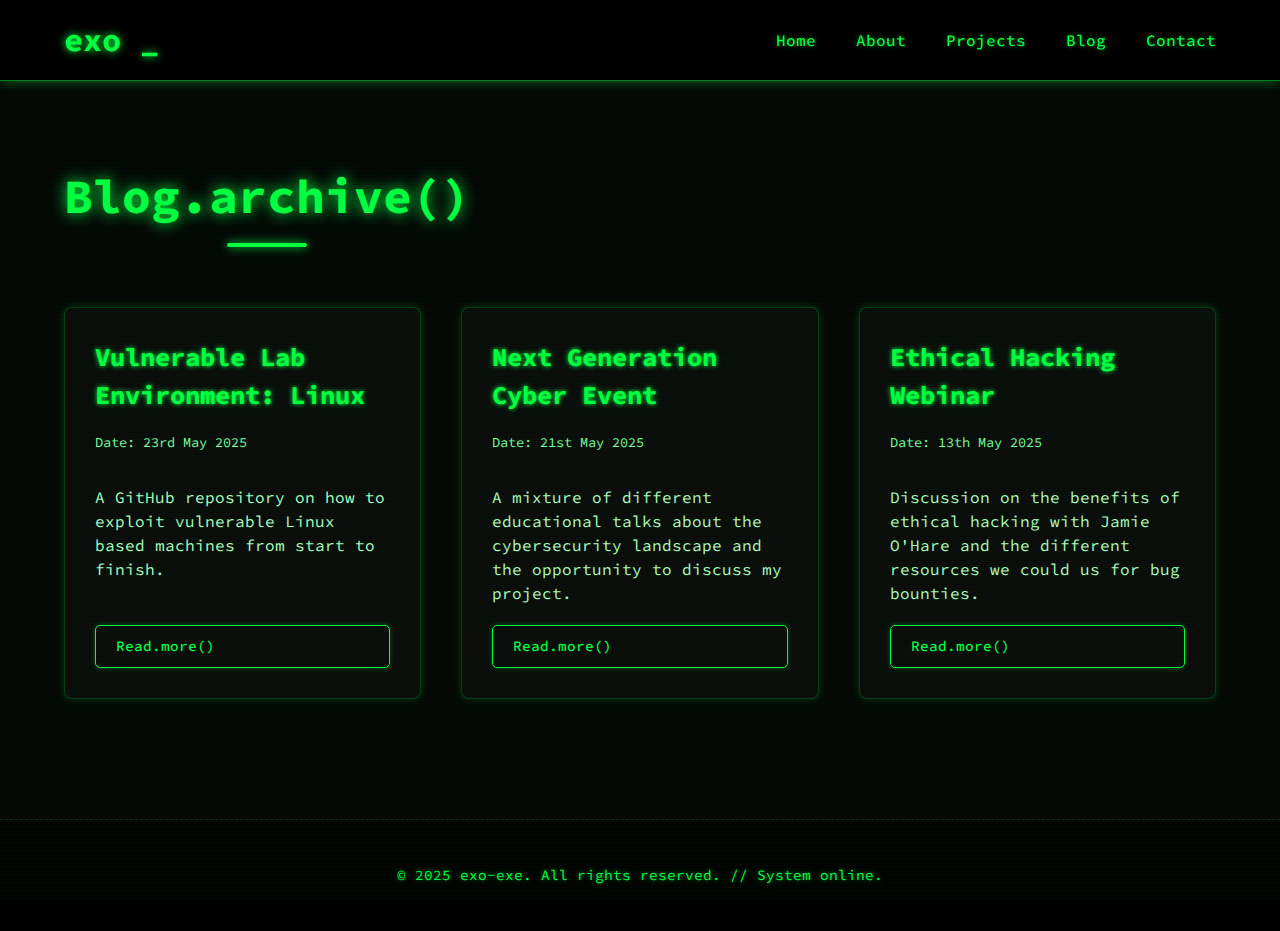
<file: blog_research.html>
<!DOCTYPE html>
<html lang="en">
<head>
    <meta charset="UTF-8">
    <meta name="viewport" content="width=device-width, initial-scale=1.0">
    <title>exo-exe // Blog</title>
    <link href="https://fonts.googleapis.com/css2?family=Source+Code+Pro:wght@400;500;600;700&display=swap" rel="stylesheet">
    <link rel="stylesheet" href="style.css">
</head>
<body>
    <div id="page-transition-overlay"></div> <header class="header">
        <div class="container">
            <a href="portfolio.html#home" class="logo" id="header-logo">
                <span class="logo-text"></span>
                <span class="blink-cursor">_</span>
            </a>
            <nav class="nav">
                <ul class="nav-list">
                    <li><a href="portfolio.html#home" class="nav-link">Home</a></li>
                    <li><a href="portfolio.html#about" class="nav-link">About</a></li>
                    <li><a href="portfolio.html#projects" class="nav-link">Projects</a></li>
                    <li><a href="blog_research.html" class="nav-link">Blog</a></li>
                    <li><a href="portfolio.html#contact" class="nav-link">Contact</a></li>
                </ul>
            </nav>
            <button class="menu-toggle" aria-label="Toggle navigation menu">
                <span class="hamburger"></span>
                <span class="hamburger"></span>
                <span class="hamburger"></span>
            </button>
        </div>
    </header>

    <section id="blog-research" class="blog-research-section section-padding">
        <div class="container">
            <h2 class="section-title">Blog.archive()</h2>

            <div class="blog-grid">
                <div class="blog-post-card">
                    <h3 class="blog-post-title">Vulnerable Lab Environment: Linux</h3>
                    <p class="blog-post-date">Date: 23rd May 2025</p>
                    <p class="blog-post-description">A GitHub repository on how to exploit vulnerable Linux based machines from start to finish.</p>
                    <a href="https://www.linkedin.com/feed/update/urn:li:activity:7331650616793907203/" class="project-link">Read.more()</a>
                </div>
                <div class="blog-post-card">
                    <h3 class="blog-post-title">Next Generation Cyber Event</h3>
                    <p class="blog-post-date">Date: 21st May 2025</p>
                    <p class="blog-post-description">A mixture of different educational talks about the cybersecurity landscape and the opportunity to discuss my project.</p>
                    <a href="https://www.linkedin.com/feed/update/urn:li:activity:7330247209327722500/" class="project-link">Read.more()</a>
                </div>
                <div class="blog-post-card">
                    <h3 class="blog-post-title">Ethical Hacking Webinar</h3>
                    <p class="blog-post-date">Date: 13th May 2025</p>
                    <p class="blog-post-description">Discussion on the benefits of ethical hacking with Jamie O'Hare and the different resources we could us for bug bounties.</p>
                    <a href="https://www.linkedin.com/feed/update/urn:li:activity:7328095933659836416/" class="project-link">Read.more()</a>
                </div>
            </div>
        </div>
    </section>

    <footer class="footer">
        <div class="container">
            <p>&copy; 2025 exo-exe. All rights reserved. // System online.</p>
        </div>
    </footer>

    <script src="script.js"></script>
</body>
</html>
</file>
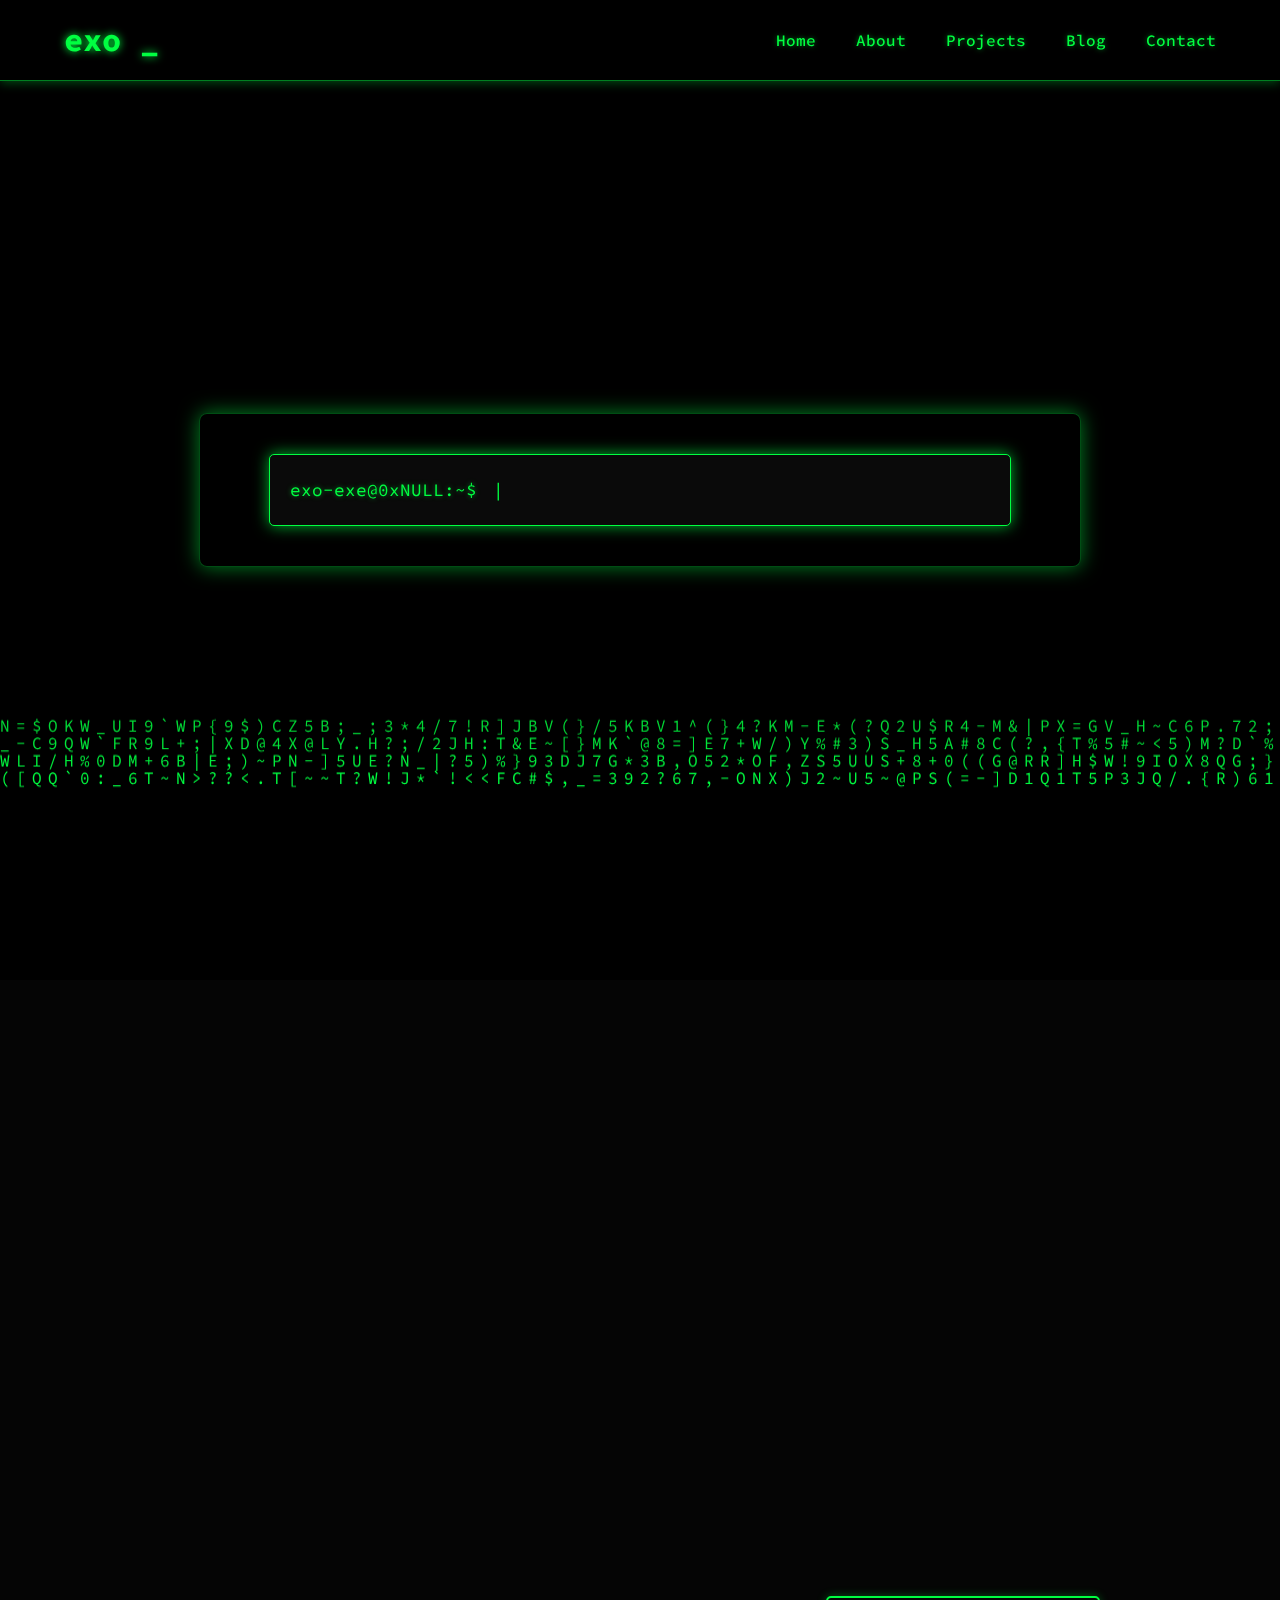
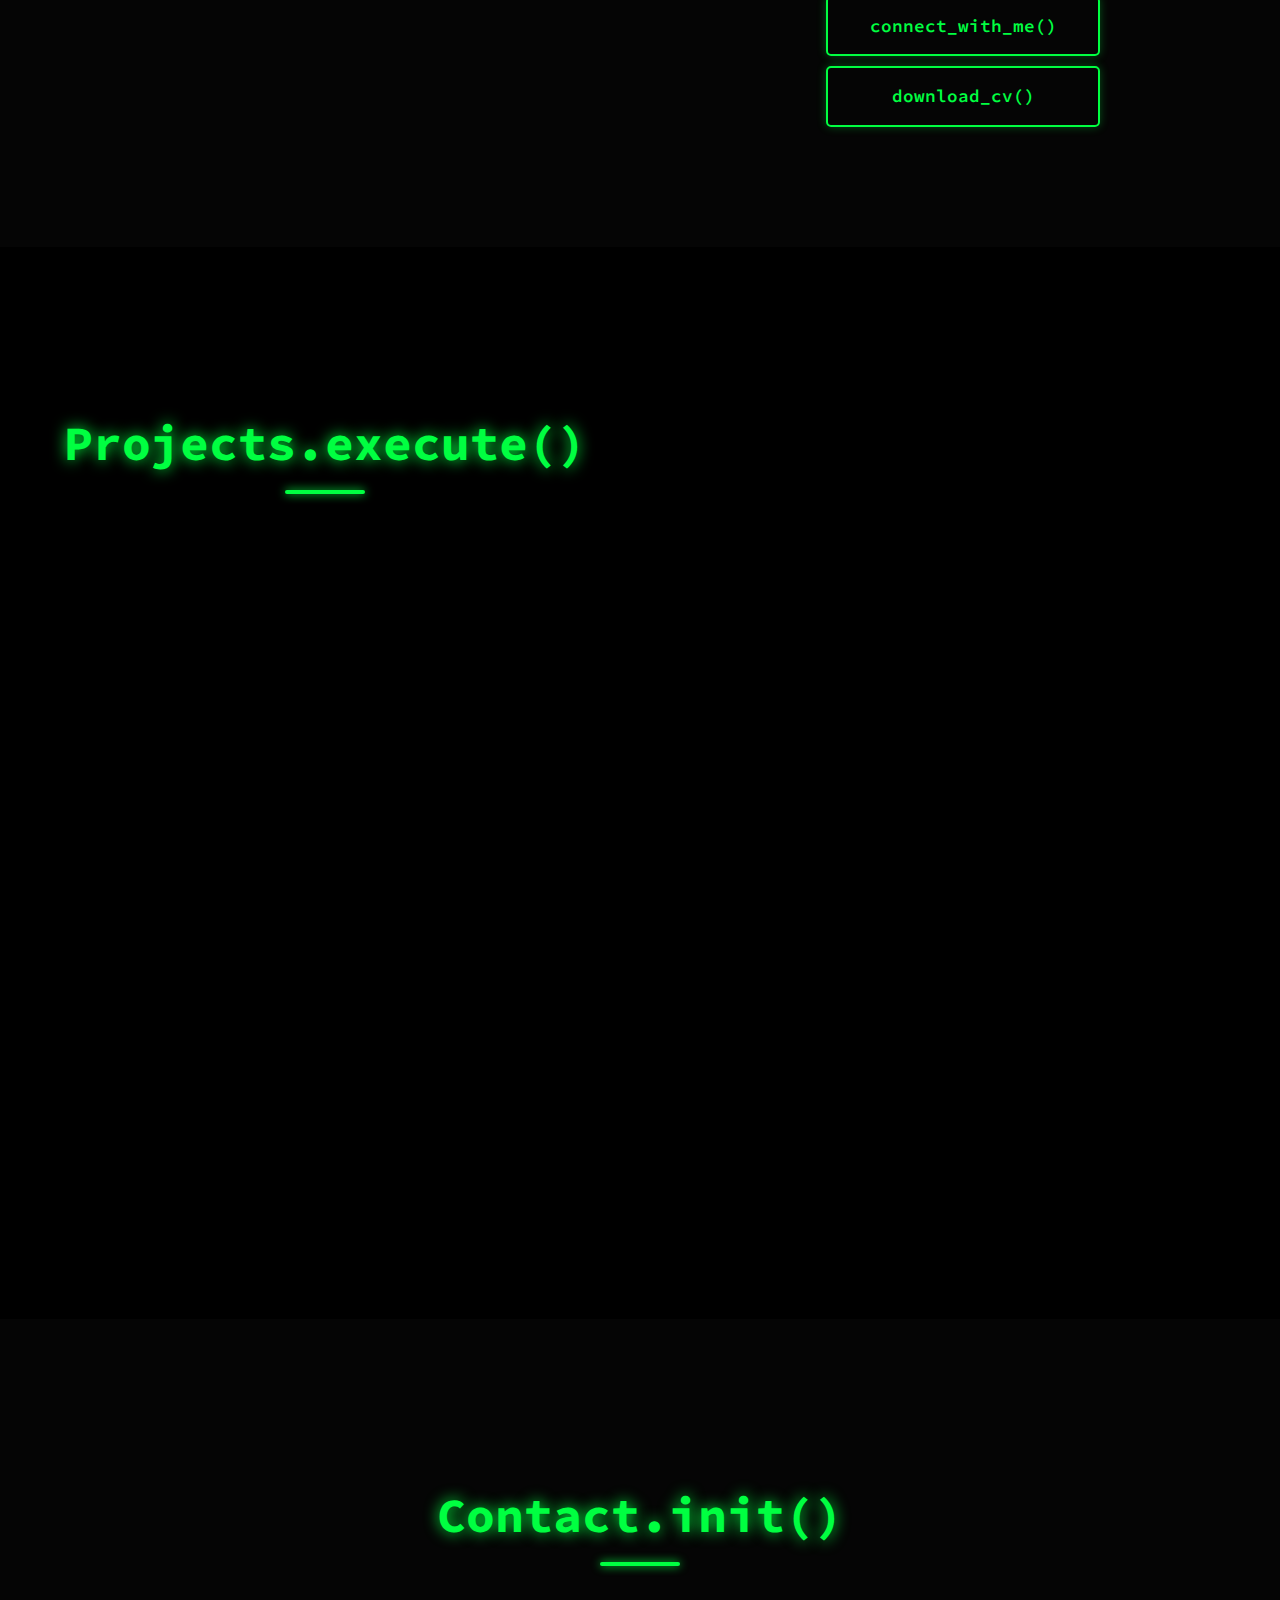
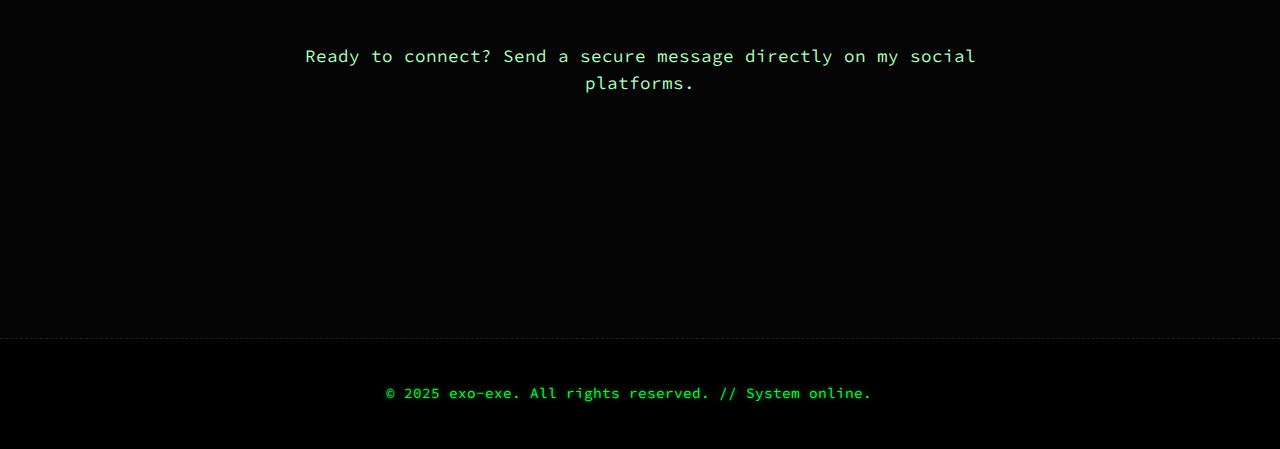
<file: portfolio.html>
<!DOCTYPE html>
<html lang="en">
<head>
    <meta charset="UTF-8">
    <meta name="viewport" content="width=device-width, initial-scale=1.0">
    <title>exo-exe // Cybersecurity Enthusiast</title>
    <link href="https://fonts.googleapis.com/css2?family=Source+Code+Pro:wght@400;500;600;700&display=swap" rel="stylesheet">
    <!-- This is your last chance. After this, there is no turning back. You take the blue pill – the story ends, you wake up in your bed and believe whatever you want to believe. You take the red pill – you stay in Wonderland and I show you how deep the rabbit-hole goes. -->
    <!-- aHR0cHM6Ly93d3cueW91dHViZS5jb20vd2F0Y2g/dj02cnJQUC1RT0Yzaw== -->
    <link rel="stylesheet" href="style.css">
</head>
<body>
    <div id="page-transition-overlay"></div> <header class="header">
        <div class="container">
            <a href="#home" class="logo" id="header-logo">
                <span class="logo-text"></span>
                <span class="blink-cursor">_</span>
            </a>
            <nav class="nav">
                <ul class="nav-list">
                    <li><a href="#home" class="nav-link">Home</a></li>
                    <li><a href="#about" class="nav-link">About</a></li>
                    <li><a href="#projects" class="nav-link">Projects</a></li>
                    <li><a href="blog_research.html" class="nav-link">Blog</a></li>
                    <li><a href="#contact" class="nav-link">Contact</a></li>
                </ul>
            </nav>
            <button class="menu-toggle" aria-label="Toggle navigation menu">
                <span class="hamburger"></span>
                <span class="hamburger"></span>
                <span class="hamburger"></span>
            </button>
        </div>
    </header>

    <section id="home" class="hero-section section-padding">
        <canvas id="matrix-background"></canvas>
        <div class="container hero-content">
            <div class="hero-terminal-box">
                <span class="terminal-prefix">exo-exe@0xNULL:~$&nbsp;</span>
                <span class="hero-rotating-text" id="rotating-text"></span>
                <span class="typing-cursor" id="typing-cursor">|</span>
            </div>
        </div>
    </section>

    <section id="about" class="about-section section-padding">
        <div class="container about-content">
            <div class="image-button-wrapper"> <div class="about-image-container reveal-item">
                    <img src="img.png" alt="About Me Image" class="about-image">
                </div>
                <div class="about-buttons">
                    <a href="#contact" class="btn secondary-btn">connect_with_me()</a>
                    <a href="CV.pdf" download class="btn secondary-btn">download_cv()</a>
                </div>
            </div> <div class="about-text-content reveal-item">
                <h2 class="section-title">About.me()</h2>
                <p>Hello there! I'm a passionate cybersecurity enthusiast studying at Sheffield Hallam University. This website is to document my progress and journey into the cybersecurity landscape.</p>
                <p>I enjoy programming in Python and C++ and in my spare time I use websites like TryHackMe and HackTheBox to improve upon my existing knowledge and skills. My goal in life is to improve the security of individuals and organizations to contribute towards society. </p>
                <p>Outside of my studies, I enjoy watching anime and playing video games with my friends. I also setup an IFTTT to regularly send me news articles posted to specific cybersecurity websites so I can stay up to date at all times.</p>
            </div>
        </div>
    </section>

    <section id="projects" class="projects-section section-padding">
        <div class="container">
            <h2 class="section-title">Projects.execute()</h2>
            <div class="projects-grid">
                <div class="project-card reveal-item">
                    <h3 class="project-name" style="margin-top: 0; margin-bottom: 5px;">Utilisation of Modern-Day Social Media to Command and Control Malware</h3>
                    <p class="project-date">Date: Jan 2025 - May 2025</p>
                    <p class="project-description">This project demonstrates using Discord for malware C2. Unauthenticated bots/servers enable easy distribution and remote command execution on infected machines.</p>
                    <p class="project-tech"><strong>Tools & Software:</strong> Wireshark, Zeek, Suricata & Python</p>
                    <div class="project-links">
                        <a href="https://www.linkedin.com/in/olivertwright/details/projects/" class="project-link">L1nk3dIn.exe</a>
                    </div>
                </div>
                <div class="project-card reveal-item">
                    <h3 class="project-name" style="margin-top: 0; margin-bottom: 5px;">Indoor Mapping System</h3>
                    <p class="project-date">Date: Sep 2024 - Jan 2025</p>
                    <p class="project-description">Developed an indoor mapping system for Sheffield Hallam University using MappedIn, Docker, and Azure, showcasing teamwork and deployment skills. This was created to help new students navigate inside of certain buildings as we understand it can be difficult for new students to make their way around.</p>
                    <p class="project-tech"><strong>Tools & Software:</strong> MappedIn, Docker, Azure Cloud & NGINX Web Server</p>
                    <div class="project-links">
                        <a href="https://www.linkedin.com/in/olivertwright/details/projects/" class="project-link">L1nk3dIn.exe</a>
                    </div>
                </div>
                <div class="project-card reveal-item">
                    <h3 class="project-name" style="margin-top: 0; margin-bottom: 5px;">Network Lab Event</h3>
                    <p class="project-date">Date: Feb 2024 - Apr 2024</p>
                    <p class="project-description">Organized a computer network lab for Bradford College, teaching students real router and switch hardware configuration, enhancing practical skills. We helped the students to understand and engage with new tools and software that they typically wouldn't have access to.</p>
                    <p class="project-tech"><strong>Tools & Software:</strong> Putty, Cisco Routers & RJ45 Cables</p>
                    <div class="project-links">
                        <a href="https://www.linkedin.com/in/olivertwright/details/projects/" class="project-link">L1nk3dIn.exe</a>
                    </div>
                </div>
            </div>
        </div>
    </section>

    <section id="contact" class="contact-section section-padding">
        <div class="container">
            <h2 class="section-title">Contact.init()</h2>
            <p class="contact-text">Ready to connect? Send a secure message directly on my social platforms.</p>

            <div class="social-links">
                <a href="https://www.linkedin.com/in/olivertwright/" target="_blank" aria-label="LinkedIn" class="social-icon-link reveal-item">
                    <svg xmlns="http://www.w3.org/2000/svg" width="24" height="24" viewBox="0 0 24 24" fill="currentColor" stroke="currentColor" stroke-width="2" stroke-linecap="round" stroke-linejoin="round" class="feather feather-linkedin"><path d="M16 8a6 6 0 0 1 6 6v7h-4v-7a2 2 0 0 0-2-2 2 2 0 0 0-2 2v7h-4v-7a6 6 0 0 1 6-6z"></path><rect x="2" y="9" width="4" height="12"></rect><circle cx="4" cy="4" r="2"></circle></svg>
                </a>
                <a href="https://github.com/exo-exe" target="_blank" aria-label="GitHub" class="social-icon-link reveal-item">
                    <svg xmlns="http://www.w3.org/2000/svg" width="24" height="24" viewBox="0 0 24 24" fill="currentColor" stroke="currentColor" stroke-width="2" stroke-linecap="round" stroke-linejoin="round" class="feather feather-github">
                        <path d="M12 0c-6.626 0-12 5.373-12 12 0 5.302 3.438 9.8 8.207 11.387.6.11 1.093-.261 1.093-.577v-2.234c-3.338.726-4.033-1.416-4.033-1.416-.546-1.387-1.333-1.756-1.333-1.756-1.08-.731.084-.716.084-.716 1.205.085 1.838 1.237 1.838 1.237 1.07 1.835 2.809 1.305 3.49.998.108-.776.418-1.305.762-1.604-2.665-.305-5.467-1.334-5.467-5.931 0-1.311.469-2.381 1.236-3.221-.124-.303-.535-1.524.118-3.176 0 0 1.008-.322 3.301 1.23.957-.266 1.983-.399 3.003-.399 1.02.0 2.046.133 3.004.399 2.291-1.552 3.298-1.23 3.298-1.23.654 1.652.243 2.873.12 3.176.766.84 1.235 1.911 1.235 3.221 0 4.609-2.807 5.624-5.479 5.921.43.372.823 1.102.823 2.222v3.293c0 .319.48.694 1.092.576 4.765-1.589 8.197-6.086 8.197-11.385C24 5.373 18.627 0 12 0Z"/>
                    </svg>
                </a>
            </div>
        </div>
    </section>

    <footer class="footer">
        <div class="container">
            <p>&copy; 2025 exo-exe. All rights reserved. // System online.
		<!-- He hoped to remind the world that fairness, justice, and freedom are more than words. They are perspectives -->
                <a href="#" class="hidden-link" data-secret="QzZEOUUyRjhBMUI0QzdFMEQzRjZBOUMyQjVEOEUxRjRBN0MwRTNENkY5QTJCNUM4RDFFNEY3QTBCM0Q2RTlGMg==" data-iv="N0IyRjVFOEQxQzRBN0YwQjNFNkQ5QzJBNUY4RTFENEI=">
                    <span class="invisible-text">_hidden_clue_</span>
                </a>
            </p>
        </div>
    </footer>

    <script src="script.js"></script>
</body>
</html>
</file>
<file: style.css>
{
    box-sizing: border-box;
}

html {
    width: 100%;
    min-width: 100%;
}

body {
    font-family: 'Source Code Pro', monospace;
    background-color: #000;
    color: #00ff41;
    margin: 0;
    line-height: 1.5;
    overflow-x: hidden;
    scroll-behavior: smooth;
    position: relative;
    animation: textGlowPulse 3s infinite alternate;
    width: 100%;
    min-width: 100%;
}

#page-transition-overlay {
    position: fixed;
    top: 0;
    left: 0;
    width: 100vw;
    height: 100vh;
    background-color: #000;
    opacity: 0;
    visibility: hidden;
    z-index: 9999;
    transition: opacity 0.3s ease-out, visibility 0.3s ease-out;
}


body::before {
    content: '';
    position: fixed;
    top: 0;
    left: 0;
    width: 100vw;
    height: 100%;
    background: repeating-linear-gradient(
        to bottom,
        transparent 0px,
        transparent 1px,
        rgba(0, 255, 65, 0.05) 1px,
        rgba(0, 255, 65, 0.05) 2px
    );
    pointer-events: none;
    z-index: 1;
    opacity: 0.8;
    animation: scanlineAnimation 8s linear infinite;
}

body::after {
    content: '';
    position: fixed;
    top: 0;
    left: 0;
    width: 100vw;
    height: 100%;
    background: url('[data-uri]') repeat;
    background-size: 2px 2px;
    pointer-events: none;
    z-index: 1;
    opacity: 0.05;
}


.container {
    width: 90%;
    max-width: 1200px;
    margin: 0 auto;
    padding: 0 20px;
}

.section-padding {
    padding: 120px 0;
}

.header {
    background-color: rgba(0, 0, 0, 0.95);
    padding: 1rem 0;
    position: fixed;
    width: 100%;
    top: 0;
    z-index: 1000;
    box-shadow: 0 2px 10px rgba(0, 255, 65, 0.3);
    border-bottom: 1px solid rgba(0, 255, 65, 0.5);
    transition: all 0.3s ease;
}

.header.scrolled {
    border-bottom-color: #00ff41;
    box-shadow: 0 4px 20px rgba(0, 255, 65, 0.5);
}

.header .container {
    display: flex;
    justify-content: space-between;
    align-items: center;
}

.logo {
    font-size: 2rem;
    font-weight: 700;
    color: #00ff41;
    text-decoration: none;
    text-shadow: 0 0 8px #00ff41;
    transition: text-shadow 0.3s ease;
}

.logo:hover {
    text-shadow: 0 0 15px #00ff41, 0 0 25px rgba(0, 255, 65, 0.7);
}

.blink-cursor {
    animation: blink 1s step-end infinite;
}

@keyframes blink {
    from, to { opacity: 1; }
    50% { opacity: 0; }
}

.nav-list {
    list-style: none;
    margin: 0;
    padding: 0;
    display: flex;
}

.nav-list li {
    margin-left: 40px;
}

.nav-link {
    color: #00ff41;
    text-decoration: none;
    font-weight: 500;
    padding: 8px 0;
    position: relative;
    transition: all 0.3s ease;
    text-shadow: 0 0 5px rgba(0, 255, 65, 0.5);
}

.nav-link::after {
    content: '';
    position: absolute;
    width: 0;
    height: 2px;
    background: #00ff41;
    left: 0;
    bottom: -5px;
    transition: width 0.3s ease, box-shadow 0.3s ease;
}

.nav-link:hover {
    color: #33ff77;
    text-shadow: 0 0 10px #00ff41, 0 0 20px rgba(0, 255, 65, 0.7);
}

.nav-link:hover::after {
    width: 100%;
    box-shadow: 0 0 10px #00ff41;
}

.menu-toggle {
    display: none;
    background: none;
    border: none;
    cursor: pointer;
    padding: 10px;
    z-index: 1001;
}

.hamburger {
    display: block;
    width: 25px;
    height: 3px;
    background-color: #00ff41;
    margin: 5px 0;
    transition: all 0.3s ease;
    box-shadow: 0 0 5px rgba(0, 255, 65, 0.5);
}

.menu-toggle.active .hamburger:nth-child(1) {
    transform: translateY(8px) rotate(45deg);
}

.menu-toggle.active .hamburger:nth-child(2) {
    opacity: 0;
}

.menu-toggle.active .hamburger:nth-child(3) {
    transform: translateY(-8px) rotate(-45deg);
}

.hero-section {
    min-height: 100vh;
    display: flex;
    align-items: center;
    justify-content: center;
    text-align: center;
    padding: 40px;
    position: relative;
    overflow: hidden;
}

#matrix-background {
    position: absolute;
    top: 0;
    left: 0;
    width: 100vw;
    height: 100%;
    z-index: 2;
    display: block;
    background-color: #000;
}

.hero-content {
    width: calc(100% - 80px);
    max-width: 800px;
    padding: 40px;
    border: 1px solid rgba(0, 255, 65, 0.3);
    box-shadow: 0 0 20px rgba(0, 255, 65, 0.5);
    background-color: rgba(0, 0, 0, 0.7);
    border-radius: 8px;
    position: relative;
    z-index: 10;
}

.hero-title {
    font-size: 3.5rem;
    font-weight: 500;
    color: #00ff41;
    margin-bottom: 60px;
    text-shadow: 0 0 5px rgba(0, 255, 65, 0.5);
    opacity: 0;
    transform: translateY(20px);
    animation: fadeInSlideUp 0.8s ease-out forwards;
    animation-delay: 0.5s;
    white-space: nowrap;
    overflow: hidden;
    text-overflow: ellipsis;
}

.hero-terminal-box {
    display: flex;
    align-items: center;
    margin: 0 auto;
    max-width: 700px;
    padding: 15px 20px;
    background-color: #0a0a0a;
    border: 1px solid #00ff41;
    box-shadow: 0 0 15px rgba(0, 255, 65, 0.7);
    border-radius: 5px;
    overflow: hidden;
    min-height: 2.5em;
    justify-content: flex-start;
}

.terminal-prefix {
    font-size: 1.1rem;
    color: #00ff41;
    white-space: nowrap;
    text-shadow: 0 0 5px rgba(0, 255, 65, 0.5);
}

.hero-rotating-text {
    font-size: 1.1rem;
    font-weight: 600;
    color: #aaffbb;
    white-space: nowrap;
    overflow: hidden;
}

.typing-cursor {
    font-size: 1.1rem;
    color: #00ff41;
    animation: blink 1s step-end infinite;
    margin-left: 5px;
}


.btn {
    display: inline-block;
    padding: 15px 35px;
    text-decoration: none;
    border-radius: 5px;
    font-weight: 600;
    font-size: 1.1rem;
    transition: all 0.3s ease;
    cursor: pointer;
    border: 2px solid #00ff41;
    background-color: transparent;
    color: #00ff41;
    box-shadow: 0 0 10px rgba(0, 255, 65, 0.5);
    opacity: 0;
    transform: translateY(20px);
    animation: fadeInSlideUp 0.8s ease-out forwards;
    animation-delay: 0.8s;
    text-align: center;
}

.primary-btn:hover {
    background-color: #00ff41;
    color: #000;
    box-shadow: 0 0 20px #00ff41, 0 0 30px rgba(0, 255, 65, 0.7);
    transform: translateY(-3px);
}

.secondary-btn {
    background-color: transparent;
    color: #00ff41;
    border: 2px solid #00ff41;
    box-shadow: 0 0 10px rgba(0, 255, 65, 0.3);
    min-width: 200px;
}

.secondary-btn:hover {
    background-color: #00ff41;
    color: #000;
    box-shadow: 0 0 20px #00ff41, 0 0 30px rgba(0, 255, 65, 0.5);
    transform: translateY(-3px);
}


.section-title {
    font-size: 3rem;
    font-weight: 700;
    color: #00ff41;
    margin-bottom: 60px;
    position: relative;
    display: inline-block;
    padding-bottom: 15px;
    text-shadow: 0 0 15px #00ff41;
}

.section-title::after {
    content: '';
    position: absolute;
    width: 80px;
    height: 4px;
    background: #00ff41;
    left: 50%;
    transform: translateX(-50%);
    bottom: 0;
    border-radius: 2px;
    box-shadow: 0 0 10px #00ff41;
}

.about-section {
    background-color: #050505;
}

.about-content {
    display: flex;
    flex-direction: row-reverse;
    align-items: flex-start;
    gap: 60px;
    max-width: 1000px;
    margin: 0 auto;
}

.image-button-wrapper {
    display: flex;
    flex-direction: column;
    align-items: center;
    flex-shrink: 0;
    margin-top: calc(3rem + 60px - 1rem);
    gap: 30px;
}

.about-image-container {
    flex-shrink: 0;
    display: flex;
    justify-content: center;
    align-items: center;
}

.about-image {
    width: 350px;
    height: 350px;
    max-width: 100%;
    max-height: 100%;
    object-fit: cover;
    display: block;
    border-radius: 50%;
    border: 2px solid #00ff41;
    box-shadow: 0 0 25px rgba(0, 255, 65, 0.7), inset 0 0 10px rgba(0, 255, 65, 0.5);
    transition: all 0.3s ease;
}

.about-image:hover {
    box-shadow: 0 0 35px #00ff41, inset 0 0 15px #00ff41;
    transform: scale(1.02);
}

.about-text-content {
    flex-grow: 1;
    text-align: left;
}

.about-text-content .section-title {
    text-align: left;
    margin-left: 0;
    transform: translateX(0);
}

.about-text-content .section-title::after {
    left: 0;
    transform: translateX(0);
}

.about-text-content p {
    font-size: 1rem;
    color: #aaffbb;
    margin-bottom: 15px;
}

.about-buttons {
    display: flex;
    flex-direction: column;
    gap: 10px;
    align-items: center;
    margin-top: 20px;
}

.about-buttons .btn {
    opacity: 1;
    transform: translateY(0);
    animation: none;
    margin: 0;
}


.projects-section {
    background-color: #000;
}

.projects-grid {
    display: grid;
    grid-template-columns: repeat(auto-fit, minmax(320px, 1fr));
    gap: 40px;
    max-width: 1200px;
    margin: 0 auto;
}

.project-card {
    background-color: #0a0a0a;
    padding: 30px;
    border-radius: 8px;
    border: 1px solid rgba(0, 255, 65, 0.2);
    box-shadow: 0 0 8px rgba(0, 255, 65, 0.2);
    transition: all 0.3s ease;
    text-align: left;
    display: flex;
    flex-direction: column;
    justify-content: space-between;
}

.project-card:hover {
    transform: translateY(-10px) scale(1.02);
    box-shadow: 0 0 25px #00ff41, inset 0 0 5px #00ff41;
    border-color: #00ff41;
    background-color: #050505;
}

.project-name {
    font-size: 1.8rem;
    font-weight: 700;
    color: #00ff41;
    margin-bottom: 5px;
    text-shadow: 0 0 5px #00ff41;
    margin-top: 0;
}

.project-date {
    font-size: 0.85rem;
    color: #77ff99;
    margin-bottom: 15px;
}

.project-description {
    font-size: 1rem;
    color: #aaffbb;
    margin-bottom: 20px;
    flex-grow: 1;
}

.project-tech {
    font-size: 0.9rem;
    color: #77ff99;
    margin-bottom: 20px;
}

.project-links {
    display: flex;
    gap: 15px;
    flex-wrap: wrap;
    margin-top: auto;
}

.project-link {
    display: inline-block;
    color: #00ff41;
    text-decoration: none;
    border: 1px solid #00ff41;
    padding: 10px 20px;
    border-radius: 5px;
    font-size: 0.9rem;
    font-weight: 500;
    transition: all 0.3s ease;
    box-shadow: 0 0 5px rgba(0, 255, 65, 0.3);
}

.project-link:hover {
    background-color: #00ff41;
    color: #000;
    box-shadow: 0 0 15px #00ff41;
}

.blog-research-section {
    background-color: #050505;
}

.blog-grid {
    display: grid;
    grid-template-columns: repeat(auto-fit, minmax(300px, 1fr));
    gap: 40px;
    max-width: 1200px;
    margin: 0 auto;
}

.blog-post-card {
    background-color: #0a0a0a;
    padding: 30px;
    border-radius: 8px;
    border: 1px solid rgba(0, 255, 65, 0.2);
    box-shadow: 0 0 8px rgba(0, 255, 65, 0.2);
    transition: all 0.3s ease;
    text-align: left;
    display: flex;
    flex-direction: column;
    justify-content: space-between;
}

.blog-post-card:hover {
    transform: translateY(-10px) scale(1.02);
    box-shadow: 0 0 25px #00ff41, inset 0 0 5px #00ff41;
    border-color: #00ff41;
    background-color: #000;
}

.blog-post-title {
    font-size: 1.6rem;
    font-weight: 700;
    color: #00ff41;
    margin-top: 0;
    margin-bottom: 5px;
    text-shadow: 0 0 5px #00ff41;
}

.blog-post-date {
    font-size: 0.85rem;
    color: #77ff99;
    margin-bottom: 15px;
}

.blog-post-description {
    font-size: 1rem;
    color: #aaffbb;
    margin-bottom: 20px;
    flex-grow: 1;
}


.contact-section {
    background-color: #050505;
    text-align: center;
}

.contact-text {
    font-size: 1.1rem;
    color: #aaffbb;
    margin-bottom: 40px;
    max-width: 700px;
    margin-left: auto;
    margin-right: auto;
}

.contact-email-btn {
    font-size: 1.2rem;
    padding: 18px 40px;
    margin-bottom: 30px;
}

.social-links {
    display: flex;
    justify-content: center;
    gap: 25px;
    margin-top: 30px;
    margin-bottom: 30px;
}

.social-icon-link {
    display: inline-flex;
    align-items: center;
    justify-content: center;
    width: 50px;
    height: 50px;
    border: 1px solid rgba(0, 255, 65, 0.3);
    border-radius: 5px;
    color: #00ff41;
    transition: all 0.3s ease;
    box-shadow: 0 0 8px rgba(0, 255, 65, 0.2);
}

.social-icon-link:hover {
    background-color: #00ff41;
    color: #000;
    border-color: #00ff41;
    box-shadow: 0 0 20px #00ff41, 0 0 30px rgba(0, 255, 65, 0.7);
    transform: translateY(-5px) scale(1.1);
    animation: glitchEffect 0.2s linear infinite alternate;
}
.social-icon-link:not(:hover) {
    animation: none;
    filter: none;
}

.social-icon-link svg {
    width: 28px;
    height: 28px;
    transition: all 0.3s ease;
}


.contact-note {
    font-size: 0.9rem;
    color: #77ff99;
}

.footer {
    background-color: #000;
    color: #00ff41;
    text-align: center;
    padding: 30px 0;
    font-size: 0.9rem;
    border-top: 1px dashed rgba(0, 255, 65, 0.2);
    text-shadow: 0 0 5px rgba(0, 255, 65, 0.5);
}

.hidden-link .invisible-text {
    opacity: 0.01;
    font-size: 0.1em;
    cursor: help;
    user-select: none;
    transition: opacity 0.3s ease, font-size 0.3s ease;
    text-shadow: none;
}

.hidden-link:hover .invisible-text {
    opacity: 1;
    font-size: 0.9em;
    text-shadow: 0 0 5px #00ff41;
}

.reveal-item {
    opacity: 0;
    transform: translateY(20px);
    transition: opacity 0.6s ease-out, transform 0.6s ease-out;
}

.reveal-item.is-visible {
    opacity: 1;
    transform: translateY(0);
}


@keyframes scanlineAnimation {
    0% { background-position: 0% 0%; }
    100% { background-position: 0% 100%; }
}

@keyframes textGlowPulse {
    0% { text-shadow: 0 0 5px rgba(0, 255, 65, 0.5); }
    50% { text-shadow: 0 0 15px rgba(0, 255, 65, 0.8), 0 0 25px rgba(0, 255, 65, 0.6); }
    100% { text-shadow: 0 0 5px rgba(0, 255, 65, 0.5); }
}

@keyframes glitchEffect {
    0% {
        transform: translate(0);
        filter: none;
        box-shadow: 0 0 20px #00ff41, 0 0 30px rgba(0, 255, 65, 0.7);
    }
    20% {
        transform: translate(-2px, 2px);
        filter: blur(1px) hue-rotate(5deg);
        box-shadow: 0 0 25px #00ff41, 0 0 35px rgba(0, 255, 65, 0.8);
    }
    40% {
        transform: translate(2px, -2px);
        filter: blur(0.5px) hue-rotate(-5deg);
        box-shadow: 0 0 15px #00ff41, 0 0 25px rgba(0, 255, 65, 0.6);
    }
    60% {
        transform: translate(-1px, 1px);
        filter: blur(1px) hue-rotate(2deg);
        box-shadow: 0 0 22px #00ff41, 0 0 32px rgba(0, 255, 65, 0.75);
    }
    80% {
        transform: translate(1px, -1px);
        filter: blur(0.5px) hue-rotate(-2deg);
        box-shadow: 0 0 18px #00ff41, 0 0 28px rgba(0, 255, 65, 0.65);
    }
    100% {
        transform: translate(0);
        filter: none;
        box-shadow: 0 0 20px #00ff41, 0 0 30px rgba(0, 255, 65, 0.7);
    }
}

@media (max-width: 768px) {
    .header .container {
        flex-wrap: wrap;
        justify-content: center;
    }

    .logo {
        margin-bottom: 15px;
    }

    .nav {
        width: 100%;
        order: 3;
        max-height: 0;
        overflow: hidden;
        transition: max-height 0.3s ease-out;
    }

    .nav-list {
        flex-direction: column;
        align-items: center;
        margin-top: 15px;
    }

    .nav-list li {
        margin: 10px 0;
    }

    .menu-toggle {
        display: block;
        position: absolute;
        right: 20px;
        top: 20px;
    }

    .nav.active {
        max-height: 300px;
    }

    .hero-content {
        padding: 20px;
    }

    .hero-title { 
        font-size: 2.5rem;
        margin-bottom: 20px;
    }

    .hero-terminal-box {
        padding: 8px 10px;
        min-height: 2em;
    }

    .terminal-prefix, .hero-rotating-text, .typing-cursor {
        font-size: 0.8rem;
    }

    .section-title {
        font-size: 2.5rem;
        margin-bottom: 40px;
    }

    .about-content {
        flex-direction: column;
        align-items: center;
        gap: 40px;
        width: 100%;
        max-width: 100%;
    }

    .image-button-wrapper {
        margin: 0 auto;
        max-width: 350px;
    }

    .about-image-container {
        margin-top: 20px;
    }

    .about-image {
        width: 250px;
        height: 250px;
    }

    .about-text-content {
        text-align: center;
    }

    .about-text-content .section-title {
        text-align: center;
    }

    .about-text-content .section-title::after {
        left: 50%;
        transform: translateX(-50%);
    }

    .about-buttons {
        flex-direction: column;
        gap: 10px;
        align-items: center;
    }

    .skills-grid, .projects-grid, .blog-grid {
        grid-template-columns: 1fr;
    }

    .skill-item, .project-card, .blog-post-card {
        max-width: 450px;
        margin: 0 auto;
    }

    .btn {
        padding: 12px 25px;
        font-size: 1rem;
    }

    .contact-email-btn {
        font-size: 1.1rem;
        padding: 15px 30px;
    }
}

@media (max-width: 480px) {
    .logo {
        font-size: 1.8rem;
    }

    .hero-content {
        max-width: 95%;
        padding: 15px;
    }

    .hero-title {
        font-size: 1.2rem;
        margin-bottom: 15px;
    }

    .terminal-prefix, .hero-rotating-text, .typing-cursor {
        font-size: 0.6rem;
    }

    .hero-terminal-box {
        padding: 4px 6px;
        min-height: 1.8em;
    }

    .section-title {
        font-size: 2rem;
    }

    .about-content {
        align-items: center;
        width: 100%;
    }

    .image-button-wrapper {
        margin: 0 auto;
        max-width: 250px;
    }

    .skill-category-title {
        font-size: 1.8rem;
    }

    .skill-icon {
        width: 2.5rem;
        height: 2.5rem;
    }

    .skill-name {
        font-size: 1.4rem;
    }

    .project-name, .blog-post-title {
        font-size: 1.6rem;
    }

    .project-description, .project-tech, .blog-post-description, .blog-post-date {
        font-size: 0.85rem;
    }
}
</file>
